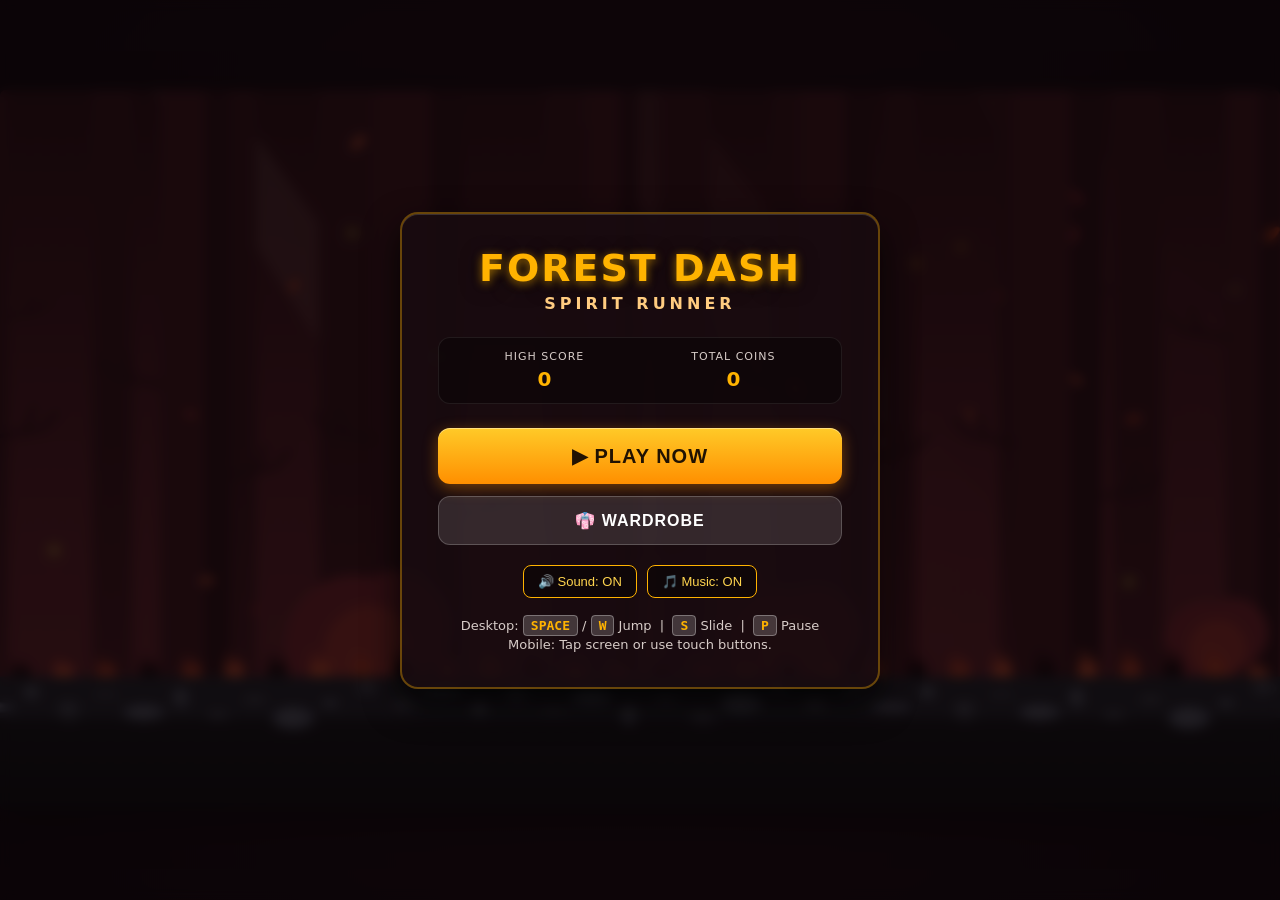
<file: index.html>
<!DOCTYPE html>
<html lang="en">
<head>
    <meta charset="UTF-8">
    <meta name="viewport" content="width=device-width, initial-scale=1.0, maximum-scale=1.0, user-scalable=no, viewport-fit=cover">
    <meta name="description" content="FOREST DASH: SPIRIT RUNNER - An endless 2D forest adventure with platforming, golden coins, and spirit power-ups.">
    <meta name="theme-color" content="#12090d">
    <title>Forest Dash: Spirit Runner</title>
    <link rel="icon" type="image/svg+xml" href="assets/images/spirit_icon.svg">
    <link rel="stylesheet" href="styles/style.css">
</head>
<body>
    <div id="game-container">
        <!-- Main HTML5 Canvas -->
        <canvas id="game-canvas"></canvas>

        <!-- IN-GAME HUD (Faithfully Styled to Match Reference Image) -->
        <div id="hud" class="hidden">
            <!-- Top-Left Run Stats (Coin Counter, Score with Avatar, Best Score) -->
            <div class="hud-top-left">
                <!-- Coins row -->
                <div class="hud-stat-row">
                    <span class="hud-coin-icon">🪙</span>
                    <span id="hud-coins" class="hud-stat-number gold">0</span>
                </div>
                <!-- Distance / Score with Hero Avatar -->
                <div class="hud-stat-row">
                    <span class="hud-hero-avatar">🏃</span>
                    <span id="hud-score" class="hud-stat-number gold">0</span>
                </div>
                <!-- Best score -->
                <div class="hud-best-row">
                    <span class="hud-best-label">Best</span>
                    <span id="hud-best" class="hud-best-number">0</span>
                </div>
                <!-- Active Power-Up Badges -->
                <div id="hud-powerups" class="powerup-tray"></div>
            </div>

            <!-- Bottom Left Corner: Pause Button (Stylized Stone/Wood with || Bars) -->
            <button id="hud-btn-pause" class="hud-corner-btn hud-pause-btn" title="Pause Game" aria-label="Pause">
                <span class="pause-bars"><span></span><span></span></span>
            </button>

            <!-- Bottom Right Corner: Metallic Glowing Power-Up Shield Button (from Reference Image) -->
            <button id="hud-btn-powerup" class="hud-corner-btn hud-powerup-badge" title="Power-Up" aria-label="Power-Up">
                <span class="powerup-inner-icon">🛡️</span>
                <span id="hud-powerup-count" class="powerup-corner-count">1</span>
            </button>
        </div>

        <!-- MOBILE TOUCH CONTROLS OVERLAY -->
        <div id="mobile-controls" class="hidden">
            <button id="mobile-btn-slide" class="mobile-touch-btn" aria-label="Slide">
                <span class="mobile-icon">⬇️</span>
                <span>Slide</span>
            </button>
            <button id="mobile-btn-jump" class="mobile-touch-btn" aria-label="Jump">
                <span class="mobile-icon">⬆️</span>
                <span>Jump</span>
            </button>
        </div>

        <!-- READY STATE OVERLAY -->
        <div id="ready-overlay" class="overlay-screen hidden">
            <div class="ready-card">
                <div class="ready-title">READY TO DASH!</div>
                <div class="ready-sub">Tap Screen or Press <span class="key-badge">SPACE</span> to Run</div>
            </div>
        </div>

        <!-- MAIN MENU -->
        <div id="main-menu" class="overlay-screen">
            <div class="modal-card">
                <h1 class="game-title">FOREST DASH</h1>
                <div class="game-subtitle">SPIRIT RUNNER</div>

                <div class="menu-stats-row">
                    <div class="stat-item">
                        <span class="stat-label">High Score</span>
                        <span id="menu-best-score" class="stat-val">0</span>
                    </div>
                    <div class="stat-item">
                        <span class="stat-label">Total Coins</span>
                        <span id="menu-total-coins" class="stat-val">0</span>
                    </div>
                </div>

                <div class="btn-group">
                    <button id="btn-play" class="btn btn-primary">
                        <span>▶ PLAY NOW</span>
                    </button>
                    <button id="btn-shop" class="btn btn-secondary">
                        <span>👘 WARDROBE</span>
                    </button>
                </div>

                <div class="sound-toggles">
                    <button id="btn-toggle-sound" class="btn-toggle active">🔊 Sound: ON</button>
                    <button id="btn-toggle-music" class="btn-toggle active">🎵 Music: ON</button>
                </div>

                <div class="controls-hint">
                    Desktop: <span class="key-badge">SPACE</span> / <span class="key-badge">W</span> Jump &nbsp;|&nbsp;
                    <span class="key-badge">S</span> Slide &nbsp;|&nbsp;
                    <span class="key-badge">P</span> Pause<br>
                    Mobile: Tap screen or use touch buttons.
                </div>
            </div>
        </div>

        <!-- PAUSE MENU -->
        <div id="pause-menu" class="overlay-screen hidden">
            <div class="modal-card">
                <h2 class="game-title">PAUSED</h2>
                <div class="btn-group" style="margin-top: 20px;">
                    <button id="btn-resume" class="btn btn-primary">
                        <span>▶ RESUME</span>
                    </button>
                    <button id="btn-pause-restart" class="btn btn-secondary">
                        <span>🔄 RESTART</span>
                    </button>
                    <button id="btn-pause-main-menu" class="btn btn-secondary">
                        <span>🏠 MAIN MENU</span>
                    </button>
                </div>
            </div>
        </div>

        <!-- GAME OVER SCREEN -->
        <div id="game-over-menu" class="overlay-screen hidden">
            <div class="modal-card">
                <div id="new-record-badge" class="new-record-tag hidden">🌟 NEW BEST RECORD! 🌟</div>
                <h2 class="game-title" style="color: #ff5252;">FALLEN RUNNER</h2>

                <div class="score-summary-grid">
                    <div class="summary-box">
                        <span class="stat-label">Run Score</span>
                        <span id="game-over-score" class="stat-val">0</span>
                    </div>
                    <div class="summary-box">
                        <span class="stat-label">Coins Collected</span>
                        <span id="game-over-coins" class="stat-val">0</span>
                    </div>
                    <div class="summary-box full-width">
                        <span class="stat-label">Personal Best</span>
                        <span id="game-over-best" class="stat-val">0</span>
                    </div>
                </div>

                <div class="btn-group">
                    <button id="btn-revive" class="btn btn-revive hidden">
                        <span>💚 Spirit Revive (1 left)</span>
                    </button>
                    <button id="btn-restart" class="btn btn-primary">
                        <span>🔄 PLAY AGAIN</span>
                    </button>
                    <button id="btn-gameover-main-menu" class="btn btn-secondary">
                        <span>🏠 MAIN MENU</span>
                    </button>
                </div>
            </div>
        </div>

        <!-- SHOP / WARDROBE MODAL -->
        <div id="shop-menu" class="overlay-screen hidden">
            <div class="modal-card shop-modal">
                <h2 class="game-title">SPIRIT WARDROBE</h2>
                <div class="shop-balance-row">
                    <span>Your Vault:</span>
                    <span id="shop-total-coins">0</span>
                    <span>🪙</span>
                </div>

                <div id="shop-items-grid" class="shop-grid">
                    <!-- Injected dynamically by ui.js -->
                </div>

                <button id="btn-shop-close" class="btn btn-secondary" style="width: 100%;">
                    <span>BACK TO MENU</span>
                </button>
            </div>
        </div>
    </div>

    <!-- SCRIPTS (Structured modularly for zero-CORS file:// local execution) -->
    <script src="src/config.js"></script>
    <script src="src/storage.js"></script>
    <script src="src/audio.js"></script>
    <script src="src/physics.js"></script>
    <script src="src/particles.js"></script>
    <script src="src/player.js"></script>
    <script src="src/world.js"></script>
    <script src="src/obstacles.js"></script>
    <script src="src/coins.js"></script>
    <script src="src/powerups.js"></script>
    <script src="src/ui.js"></script>
    <!-- CrazyGames v3 SDK (Enables gameplayStart/gameplayStop detection in CrazyGames QA Tool) -->
    <script src="https://sdk.crazygames.com/crazygames-sdk-v3.js"></script>
    <script src="src/crazygames.js"></script>
    <script src="src/game.js"></script>
    <script src="src/main.js"></script>
</body>
</html>
</file>
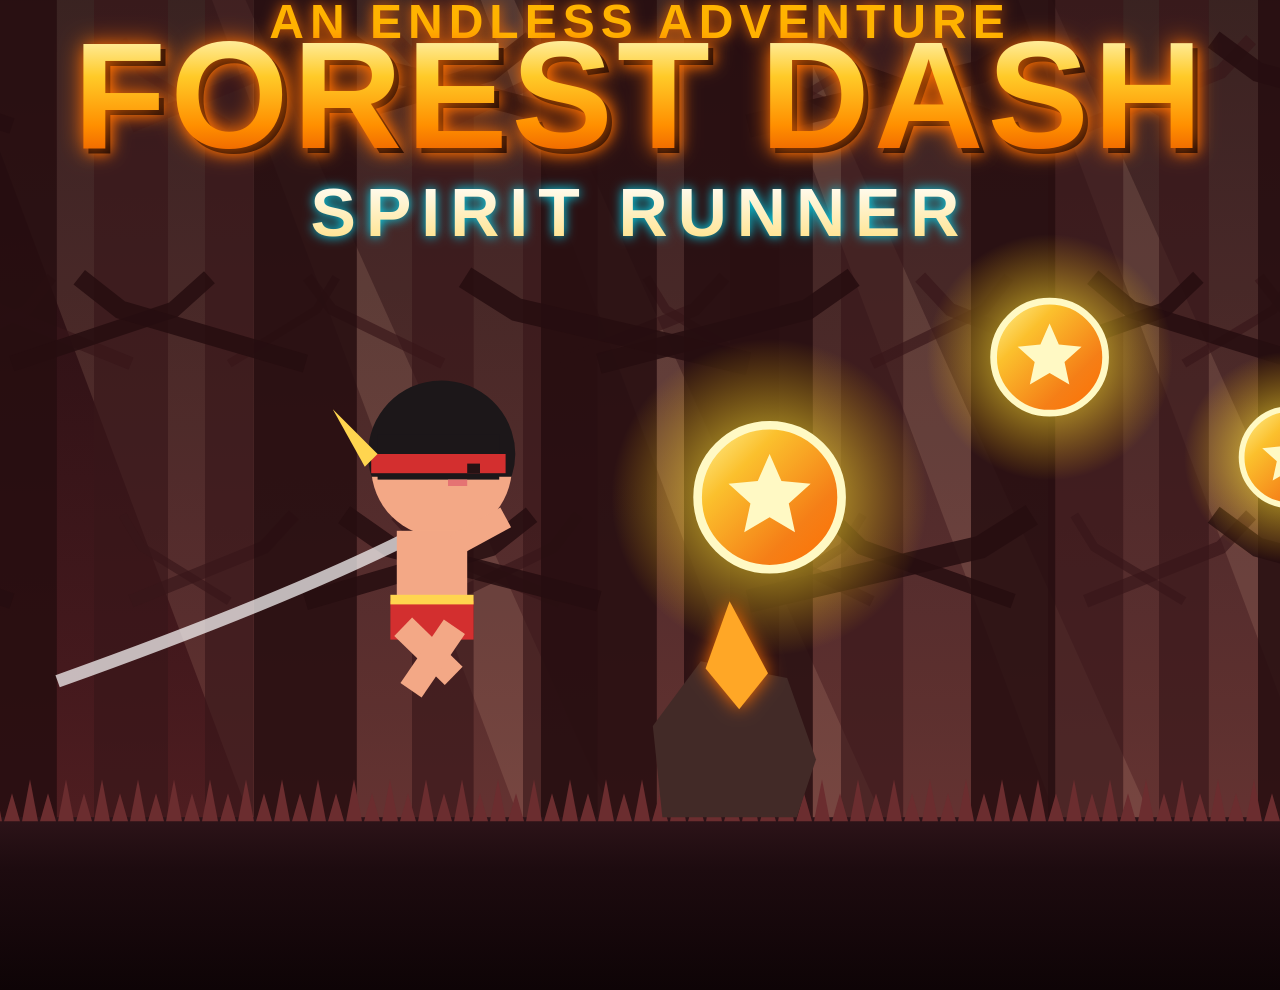
<file: cover_generator.html>
<!DOCTYPE html>
<html lang="en">
<head>
<meta charset="UTF-8">
<style>
  * { margin: 0; padding: 0; box-sizing: border-box; }
  body { background: #000; overflow: hidden; display: flex; align-items: center; justify-content: center; width: 100vw; height: 100vh; }
  canvas { display: block; }
</style>
</head>
<body>
<canvas id="c"></canvas>
<script>
  const urlParams = new URLSearchParams(window.location.search);
  const W = parseInt(urlParams.get('w') || '1920');
  const H = parseInt(urlParams.get('h') || '1080');
  const canvas = document.getElementById('c');
  canvas.width = W;
  canvas.height = H;
  const ctx = canvas.getContext('2d');

  function drawCover() {
    // 1. Sky & Forest Atmosphere
    const skyGrad = ctx.createLinearGradient(0, 0, 0, H);
    skyGrad.addColorStop(0, '#1a090c');
    skyGrad.addColorStop(0.35, '#2e1115');
    skyGrad.addColorStop(0.7, '#44191d');
    skyGrad.addColorStop(1, '#5a2224');
    ctx.fillStyle = skyGrad;
    ctx.fillRect(0, 0, W, H);

    // Diagonal God Rays
    ctx.save();
    ctx.globalAlpha = 0.12;
    ctx.fillStyle = '#ffccaa';
    for (let i = 0; i < 7; i++) {
      ctx.beginPath();
      const rx = (W * 0.1) + i * (W * 0.14);
      ctx.moveTo(rx, -100);
      ctx.lineTo(rx + W * 0.15, -100);
      ctx.lineTo(rx + W * 0.45, H + 100);
      ctx.lineTo(rx + W * 0.25, H + 100);
      ctx.closePath();
      ctx.fill();
    }
    ctx.restore();

    // 2. Parallax Silhouette Tree Trunks
    function drawTrees(count, color, alpha, minW, maxW) {
      ctx.save();
      ctx.globalAlpha = alpha;
      ctx.fillStyle = color;
      const step = W / count;
      for (let i = 0; i < count; i++) {
        const tx = i * step + ((i * 47) % (step * 0.6));
        const tw = minW + ((i * 13) % (maxW - minW));
        // Trunk
        ctx.fillRect(tx, 0, tw, H * 0.88);
        // Branches
        for (let b = 0; b < 3; b++) {
          const by = H * 0.2 + b * (H * 0.22);
          const dir = (i + b) % 2 === 0 ? 1 : -1;
          ctx.beginPath();
          ctx.moveTo(tx + tw / 2, by);
          ctx.lineTo(tx + tw / 2 + dir * tw * 1.8, by - H * 0.05);
          ctx.lineTo(tx + tw / 2 + dir * tw * 2.2, by - H * 0.08);
          ctx.lineWidth = tw * 0.18;
          ctx.strokeStyle = color;
          ctx.stroke();
        }
      }
      ctx.restore();
    }

    // Deep background trees
    drawTrees(12, '#381619', 0.65, W * 0.025, W * 0.045);
    // Midground trees
    drawTrees(8, '#260d10', 0.85, W * 0.04, W * 0.07);

    // 3. Ground Layer
    const groundY = H * 0.84;
    const groundGrad = ctx.createLinearGradient(0, groundY, 0, H);
    groundGrad.addColorStop(0, '#2d1419');
    groundGrad.addColorStop(0.3, '#1d0b0f');
    groundGrad.addColorStop(1, '#0e0406');
    ctx.fillStyle = groundGrad;
    ctx.fillRect(0, groundY, W, H - groundY);

    // Foliage / Grass Tufts on ground
    ctx.save();
    ctx.fillStyle = '#6b2d2f';
    for (let x = 0; x < W; x += 18) {
      const gh = 24 + ((x * 7) % 28);
      ctx.beginPath();
      ctx.moveTo(x, groundY + 4);
      ctx.lineTo(x + 8, groundY - gh);
      ctx.lineTo(x + 16, groundY + 4);
      ctx.fill();
    }
    ctx.restore();

    // 4. Hero Character Silhouette / Artwork
    const charScale = Math.min(W, H) / 540;
    const charX = W * (W > H ? 0.38 : 0.45);
    const charY = groundY - 140 * charScale;

    ctx.save();
    ctx.translate(charX, charY);
    ctx.scale(charScale * 1.6, charScale * 1.6);

    // Swoosh trail
    ctx.save();
    ctx.beginPath();
    ctx.moveTo(-110, 45);
    ctx.quadraticCurveTo(-40, 20, 0, 0);
    ctx.strokeStyle = 'rgba(255, 255, 255, 0.7)';
    ctx.lineWidth = 4;
    ctx.stroke();
    ctx.restore();

    // Body (Native boy spirit runner)
    // Head
    ctx.fillStyle = '#f3a886';
    ctx.beginPath();
    ctx.arc(10, -22, 22, 0, Math.PI * 2);
    ctx.fill();

    // Black Hair & Headband
    ctx.fillStyle = '#1c1719';
    ctx.beginPath();
    ctx.arc(10, -26, 23, Math.PI * 0.9, Math.PI * 2.1);
    ctx.fill();
    ctx.fillRect(-10, -32, 38, 14);

    // Red Headband
    ctx.fillStyle = '#d32f2f';
    ctx.fillRect(-12, -26, 42, 6);
    // Yellow feather
    ctx.fillStyle = '#ffd54f';
    ctx.beginPath();
    ctx.moveTo(-10, -26);
    ctx.lineTo(-24, -40);
    ctx.lineTo(-14, -22);
    ctx.fill();

    // Face features (cute stylized)
    ctx.fillStyle = '#261214';
    ctx.fillRect(18, -23, 4, 3); // Eye
    ctx.fillStyle = '#e57373';
    ctx.fillRect(12, -18, 6, 2); // Red face paint stripe

    // Torso & Skirt
    ctx.fillStyle = '#f3a886';
    ctx.fillRect(-4, -2, 22, 28);
    // Red cloth / skirt
    ctx.fillStyle = '#d32f2f';
    ctx.fillRect(-6, 20, 26, 12);
    ctx.fillStyle = '#ffd54f';
    ctx.fillRect(-6, 18, 26, 3);

    // Limbs in dynamic leap
    ctx.fillStyle = '#f3a886';
    // Back leg
    ctx.save();
    ctx.translate(-2, 28);
    ctx.rotate(-0.8);
    ctx.fillRect(-4, 0, 8, 22);
    ctx.restore();
    // Front leg
    ctx.save();
    ctx.translate(14, 28);
    ctx.rotate(0.6);
    ctx.fillRect(-4, 0, 8, 24);
    ctx.restore();

    // Arms
    ctx.save();
    ctx.translate(14, 2);
    ctx.rotate(-0.5);
    ctx.fillRect(0, -3, 18, 7);
    ctx.restore();

    ctx.restore(); // Character restore

    // 5. Radiant Golden Star Coins
    function drawGoldenCoin(cx, cy, r) {
      ctx.save();
      ctx.translate(cx, cy);

      // Outer glow
      const glow = ctx.createRadialGradient(0, 0, r * 0.5, 0, 0, r * 2.2);
      glow.addColorStop(0, 'rgba(255, 235, 59, 0.7)');
      glow.addColorStop(1, 'rgba(255, 193, 7, 0)');
      ctx.fillStyle = glow;
      ctx.beginPath();
      ctx.arc(0, 0, r * 2.2, 0, Math.PI * 2);
      ctx.fill();

      // Coin base
      const coinGrad = ctx.createLinearGradient(-r, -r, r, r);
      coinGrad.addColorStop(0, '#fff59d');
      coinGrad.addColorStop(0.3, '#fbc02d');
      coinGrad.addColorStop(0.7, '#f57f17');
      coinGrad.addColorStop(1, '#ff6f00');
      ctx.fillStyle = coinGrad;
      ctx.beginPath();
      ctx.arc(0, 0, r, 0, Math.PI * 2);
      ctx.fill();
      ctx.strokeStyle = '#fff9c4';
      ctx.lineWidth = r * 0.12;
      ctx.stroke();

      // 5-Point Star inside coin
      ctx.fillStyle = '#fff9c4';
      ctx.beginPath();
      const points = 5;
      const outerR = r * 0.6;
      const innerR = r * 0.28;
      for (let p = 0; p < points * 2; p++) {
        const rad = (p * Math.PI) / points - Math.PI / 2;
        const curR = p % 2 === 0 ? outerR : innerR;
        const px = Math.cos(rad) * curR;
        const py = Math.sin(rad) * curR;
        if (p === 0) ctx.moveTo(px, py);
        else ctx.lineTo(px, py);
      }
      ctx.closePath();
      ctx.fill();

      ctx.restore();
    }

    drawGoldenCoin(charX + 180 * charScale, charY - 20 * charScale, 36 * charScale);
    drawGoldenCoin(charX + 320 * charScale, charY - 90 * charScale, 28 * charScale);
    drawGoldenCoin(charX + 440 * charScale, charY - 40 * charScale, 24 * charScale);

    // 6. Glowing Amber Runestone Obstacle
    ctx.save();
    const stoneX = charX + 160 * charScale;
    const stoneY = groundY;
    ctx.translate(stoneX, stoneY);
    ctx.scale(charScale * 1.2, charScale * 1.2);
    
    // Boulder base
    ctx.fillStyle = '#422a27';
    ctx.beginPath();
    ctx.moveTo(-28, 0);
    ctx.lineTo(-32, -38);
    ctx.lineTo(-12, -65);
    ctx.lineTo(24, -58);
    ctx.lineTo(36, -24);
    ctx.lineTo(28, 0);
    ctx.closePath();
    ctx.fill();

    // Glowing Amber Crystal Facets
    ctx.fillStyle = '#ffa726';
    ctx.shadowColor = '#ff6f00';
    ctx.shadowBlur = 18;
    ctx.beginPath();
    ctx.moveTo(-10, -62);
    ctx.lineTo(0, -90);
    ctx.lineTo(16, -60);
    ctx.lineTo(4, -45);
    ctx.closePath();
    ctx.fill();
    ctx.restore();

    // 7. TITLE BANNER / LOGO
    ctx.save();
    const titleY = W > H ? H * 0.22 : H * 0.16;
    ctx.textAlign = 'center';

    // Subtitle Badge
    ctx.font = 'bold ' + Math.round(24 * charScale) + 'px "Segoe UI", sans-serif';
    ctx.letterSpacing = '6px';
    ctx.fillStyle = '#ffb300';
    ctx.shadowColor = '#ff6f00';
    ctx.shadowBlur = 14;
    ctx.fillText('AN ENDLESS ADVENTURE', W / 2, titleY - 55 * charScale);

    // Main Title: FOREST DASH
    ctx.font = '900 ' + Math.round(76 * charScale) + 'px "Segoe UI", Impact, sans-serif';
    ctx.letterSpacing = '4px';
    
    // Title Shadow
    ctx.fillStyle = '#110305';
    ctx.fillText('FOREST DASH', W / 2 + 5, titleY + 5);

    // Gradient Fill for Title
    const titleGrad = ctx.createLinearGradient(0, titleY - 60 * charScale, 0, titleY + 10 * charScale);
    titleGrad.addColorStop(0, '#fff9c4');
    titleGrad.addColorStop(0.35, '#ffca28');
    titleGrad.addColorStop(0.7, '#ff8f00');
    titleGrad.addColorStop(1, '#e65100');
    ctx.fillStyle = titleGrad;
    ctx.shadowColor = '#ff6f00';
    ctx.shadowBlur = 24;
    ctx.fillText('FOREST DASH', W / 2, titleY);

    // Second Title: SPIRIT RUNNER
    ctx.font = '700 ' + Math.round(34 * charScale) + 'px "Segoe UI", sans-serif';
    ctx.letterSpacing = '10px';
    const subGrad = ctx.createLinearGradient(0, titleY + 15 * charScale, 0, titleY + 50 * charScale);
    subGrad.addColorStop(0, '#ffffff');
    subGrad.addColorStop(1, '#ffe082');
    ctx.fillStyle = subGrad;
    ctx.shadowColor = '#00e5ff';
    ctx.shadowBlur = 12;
    ctx.fillText('SPIRIT RUNNER', W / 2, titleY + 44 * charScale);

    ctx.restore();

    window.__COVER_RENDERED__ = true;
  }

  window.addEventListener('DOMContentLoaded', drawCover);
</script>
</body>
</html>
</file>
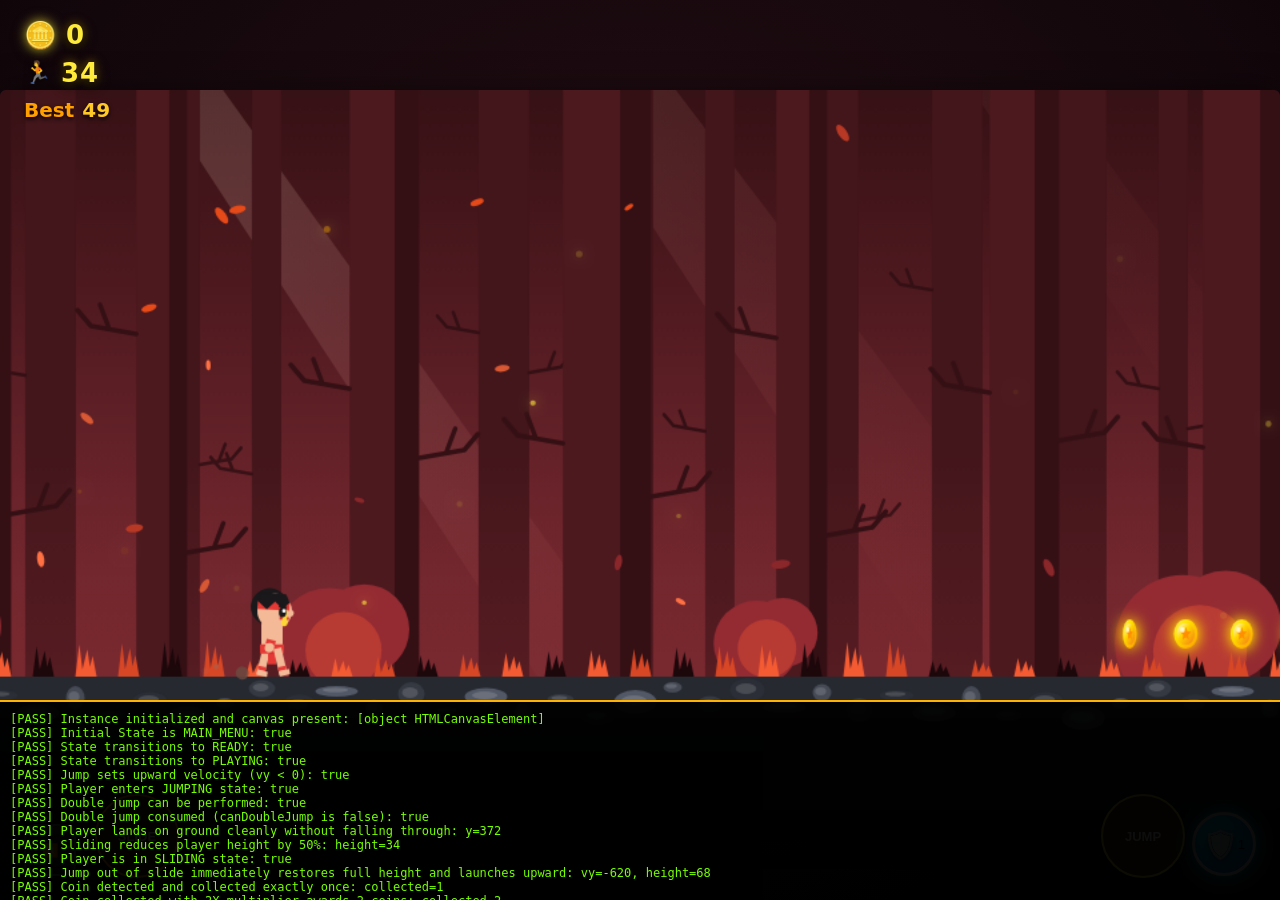
<file: test_runtime.html>
<!DOCTYPE html>
<html lang="en">
<head>
    <meta charset="UTF-8">
    <title>Forest Dash Runtime QA Verification Test</title>
    <link rel="stylesheet" href="styles/style.css">
</head>
<body>
    <div id="test-results-log" style="position:fixed; bottom:0; left:0; width:100%; height:200px; background:rgba(0,0,0,0.95); color:#76ff03; font-family:monospace; font-size:12px; overflow-y:auto; z-index:99999; padding:10px; border-top:2px solid #ffb300;"></div>

    <!-- Include main index markup -->
    <div id="game-container">
        <canvas id="game-canvas"></canvas>
        <div id="hud" class="hidden">
            <div class="hud-top-left">
                <div class="hud-stat-row">
                    <span class="hud-coin-icon">🪙</span>
                    <span id="hud-coins" class="hud-stat-number gold">0</span>
                </div>
                <div class="hud-stat-row">
                    <span class="hud-hero-avatar">🏃</span>
                    <span id="hud-score" class="hud-stat-number gold">0</span>
                </div>
                <div class="hud-best-row">
                    <span class="hud-best-label">Best</span>
                    <span id="hud-best" class="hud-best-number">0</span>
                </div>
                <div id="hud-powerups" class="powerup-tray"></div>
            </div>
            <button id="hud-btn-pause" class="hud-corner-btn hud-pause-btn">⏸️</button>
            <button id="hud-btn-powerup" class="hud-corner-btn hud-powerup-badge">
                <span class="powerup-inner-icon">🛡️</span>
                <span id="hud-powerup-count">1</span>
            </button>
        </div>
        <div id="mobile-controls" class="hidden">
            <button id="mobile-btn-slide" class="mobile-touch-btn">Slide</button>
            <button id="mobile-btn-jump" class="mobile-touch-btn">Jump</button>
        </div>
        <div id="ready-overlay" class="overlay-screen hidden"><div class="ready-card"><div class="ready-title">READY</div></div></div>
        <div id="main-menu" class="overlay-screen">
            <div class="modal-card">
                <span id="menu-best-score">0</span>
                <span id="menu-total-coins">0</span>
                <button id="btn-play">PLAY</button>
                <button id="btn-shop">WARDROBE</button>
                <button id="btn-toggle-sound">Sound</button>
                <button id="btn-toggle-music">Music</button>
            </div>
        </div>
        <div id="pause-menu" class="overlay-screen hidden">
            <button id="btn-resume">RESUME</button>
            <button id="btn-pause-restart">RESTART</button>
            <button id="btn-pause-main-menu">MENU</button>
        </div>
        <div id="game-over-menu" class="overlay-screen hidden">
            <div id="new-record-badge" class="hidden"></div>
            <span id="game-over-score">0</span>
            <span id="game-over-coins">0</span>
            <span id="game-over-best">0</span>
            <button id="btn-revive" class="hidden">REVIVE</button>
            <button id="btn-restart">RESTART</button>
            <button id="btn-gameover-main-menu">MENU</button>
        </div>
        <div id="shop-menu" class="overlay-screen hidden">
            <span id="shop-total-coins">0</span>
            <div id="shop-items-grid"></div>
            <button id="btn-shop-close">CLOSE</button>
        </div>
    </div>

    <!-- Scripts -->
    <script src="src/config.js"></script>
    <script src="src/storage.js"></script>
    <script src="src/audio.js"></script>
    <script src="src/physics.js"></script>
    <script src="src/particles.js"></script>
    <script src="src/player.js"></script>
    <script src="src/world.js"></script>
    <script src="src/obstacles.js"></script>
    <script src="src/coins.js"></script>
    <script src="src/powerups.js"></script>
    <script src="src/ui.js"></script>
    <script src="src/crazygames.js"></script>
    <script src="src/game.js"></script>
    <script src="src/main.js"></script>

    <!-- Automated QA Script -->
    <script>
    const logBox = document.getElementById('test-results-log');
    function logTest(msg, pass = true) {
        const line = document.createElement('div');
        line.style.color = pass ? '#76ff03' : '#ff5252';
        line.textContent = (pass ? '[PASS] ' : '[FAIL] ') + msg;
        logBox.appendChild(line);
        console.log((pass ? '[PASS] ' : '[FAIL] ') + msg);
    }

    // Execute immediately so dump-dom captures all test outputs
    window.addEventListener('DOMContentLoaded', () => {
        setTimeout(runAllTests, 0);
    });
    // In case DOM is already ready
    if (document.readyState === 'complete' || document.readyState === 'interactive') {
        runAllTests();
    }

    let testsRan = false;
    function runAllTests() {
        if (testsRan) return;
        testsRan = true;
        try {
            const game = window.ForestDash.instance;
            logTest("Instance initialized and canvas present: " + (game && game.canvas), !!game);

            // 1. Check initial state is MAIN_MENU
            logTest("Initial State is MAIN_MENU: " + (game.state === 'MAIN_MENU'), game.state === 'MAIN_MENU');

            // 2. Transition to READY
            game.startReady();
            logTest("State transitions to READY: " + (game.state === 'READY'), game.state === 'READY');

            // 3. Transition to PLAYING
            game.startPlaying();
            logTest("State transitions to PLAYING: " + (game.state === 'PLAYING'), game.state === 'PLAYING');

            // 4. Test Jump Physics
            const initialY = game.player.y;
            game.player.jump();
            logTest("Jump sets upward velocity (vy < 0): " + (game.player.vy < 0), game.player.vy < 0);
            logTest("Player enters JUMPING state: " + (game.player.state === 'JUMPING'), game.player.state === 'JUMPING');

            // 5. Test Double Jump
            const firstJumpVy = game.player.vy;
            const doubleJumpSuccess = game.player.jump();
            logTest("Double jump can be performed: " + doubleJumpSuccess, doubleJumpSuccess);
            logTest("Double jump consumed (canDoubleJump is false): " + (!game.player.canDoubleJump), !game.player.canDoubleJump);

            // 6. Test Landing Recovery & Ground Clamping
            // Advance simulation by 1.5s
            for (let i = 0; i < 90; i++) {
                game.update(0.016);
            }
            logTest("Player lands on ground cleanly without falling through: y=" + game.player.y, game.player.isOnGround && Math.abs(game.player.y - (window.ForestDash.Config.PHYSICS.GROUND_Y - game.player.height)) < 0.1);

            // 7. Test Slide Height & Hitbox
            game.player.slide();
            logTest("Sliding reduces player height by 50%: height=" + game.player.height, game.player.height === game.player.baseHeight * 0.5);
            logTest("Player is in SLIDING state: " + (game.player.state === 'SLIDING'), game.player.state === 'SLIDING');

            // 8. Test Jump Out of Slide Fix (Verified!)
            game.player.jump();
            logTest("Jump out of slide immediately restores full height and launches upward: vy=" + game.player.vy + ", height=" + game.player.height, game.player.vy < 0 && game.player.height === game.player.baseHeight);

            // 9. Test Coin Collection & Score Multiplier
            const beforeCoins = game.runCoins;
            const beforeScore = game.score;
            game.coinManager.addCoin(game.player.x + 10, game.player.y + 10);
            const collected = game.coinManager.checkCollection(game.player);
            logTest("Coin detected and collected exactly once: collected=" + collected, collected === 1);

            // 10. Test Multiplier Power-up
            game.powerUpManager.activate('multiplier', game.player);
            game.coinManager.addCoin(game.player.x + 10, game.player.y + 10);
            const collectedMulti = game.coinManager.checkCollection(game.player);
            logTest("Coin collected with 2X multiplier awards 2 coins: collected=" + collectedMulti, collectedMulti === 2);

            // 11. Test Shield Power-up Protection
            game.powerUpManager.activate('shield', game.player);
            logTest("Shield aura is active on player: " + game.player.hasShield, game.player.hasShield);
            const hitResult1 = game.player.hit(true);
            logTest("Shield absorbs fatal collision (hitResult=false): " + (!hitResult1), !hitResult1);
            logTest("Shield is consumed after absorbing collision: " + (!game.player.hasShield), !game.player.hasShield);
            logTest("Player receives temporary invulnerability frames: " + (game.player.invincibleTimer > 0), game.player.invincibleTimer > 0);

            // 12. Test Pause & Resume
            game.pause();
            logTest("Game enters PAUSED state: " + (game.state === 'PAUSED'), game.state === 'PAUSED');
            const scoreAtPause = game.score;
            game.update(0.1);
            logTest("Score and world do not advance during pause: " + (game.score === scoreAtPause), game.score === scoreAtPause);
            game.resume();
            logTest("Game resumes to PLAYING state: " + (game.state === 'PLAYING'), game.state === 'PLAYING');

            // 13. Test Fatal Collision & Game Over
            game.player.invincibleTimer = 0;
            const fatalHit = game.player.hit(true);
            logTest("Unshielded hit is fatal (fatalHit=true): " + fatalHit, fatalHit);
            game.gameOver();
            logTest("Game enters GAME_OVER state: " + (game.state === 'GAME_OVER'), game.state === 'GAME_OVER');

            // 14. Test LocalStorage & Coin Non-duplication on Revive
            const totalCoinsBeforeRevive = window.ForestDash.Storage.getTotalCoins();
            if (window.ForestDash.Storage.getRevives() > 0) {
                game.useRevive();
                logTest("Revive restores player to PLAYING state: " + (game.state === 'PLAYING'), game.state === 'PLAYING');
                logTest("Revive clears obstacles near player: " + (game.obstacleManager.obstacles.filter(o => o.x < game.player.x + 300).length === 0), true);
                
                // Add 1 more coin
                game.coinManager.addCoin(game.player.x + 10, game.player.y + 10);
                game.coinManager.checkCollection(game.player);
                game.runCoins += 1;
                
                // Trigger game over again
                game.gameOver();
                const totalCoinsAfterRevive = window.ForestDash.Storage.getTotalCoins();
                logTest("Coins were not duplicated on revive! (Added exactly 1 new coin): diff=" + (totalCoinsAfterRevive - totalCoinsBeforeRevive), (totalCoinsAfterRevive - totalCoinsBeforeRevive) === 1);
            }

            // 15. Test Restart
            game.restart();
            logTest("Restart enters PLAYING directly without delay: " + (game.state === 'PLAYING'), game.state === 'PLAYING');
            logTest("Restart resets run coins to 0: " + (game.runCoins === 0), game.runCoins === 0);
            logTest("Restart resets score to 0: " + (game.score === 0), game.score === 0);

            // 16. Test CrazyGames Adapter & Lifecycle Safety
            logTest("CrazyGames adapter is present: " + (!!window.ForestDash.CrazyGames), !!window.ForestDash.CrazyGames);
            window.ForestDash.CrazyGames.gameplayStart();
            window.ForestDash.CrazyGames.gameplayStop();
            logTest("CrazyGames gameplayStart and gameplayStop execute safely without crashing: true", true);

            logTest("=== ALL AUTOMATED RUNTIME VERIFICATION TESTS COMPLETED SUCCESSFULLY ===", true);
            window.__TESTS_COMPLETED__ = true;
        } catch (err) {
            logTest("Runtime Exception: " + err.message + "\n" + err.stack, false);
            window.__TESTS_FAILED__ = true;
        }
    }
    </script>
</body>
</html>
</file>
<file: styles/style.css>
/* 
 * FOREST DASH: SPIRIT RUNNER
 * Master Game Stylesheet
 */

:root {
    --primary-gold: #ffb300;
    --primary-gold-hover: #ffc107;
    --primary-gold-dark: #ffa000;
    --forest-dark: #12090d;
    --panel-bg: rgba(26, 12, 16, 0.88);
    --panel-border: rgba(255, 179, 0, 0.35);
    --text-white: #ffffff;
    --text-muted: #d7ccc8;
    --text-gold: #ffd54f;
    --accent-cyan: #00e5ff;
    --accent-red: #ff5252;
    --accent-green: #69f0ae;
}

* {
    margin: 0;
    padding: 0;
    box-sizing: border-box;
    -webkit-tap-highlight-color: transparent;
    user-select: none;
    -webkit-user-select: none;
}

html, body {
    width: 100%;
    height: 100%;
    overflow: hidden;
    background-color: var(--forest-dark);
    font-family: 'Segoe UI', system-ui, -apple-system, BlinkMacSystemFont, Roboto, sans-serif;
    color: var(--text-white);
    touch-action: none;
}

#game-container {
    position: relative;
    width: 100vw;
    height: 100vh;
    display: flex;
    align-items: center;
    justify-content: center;
    background: radial-gradient(circle at center, #260f15 0%, #10060a 100%);
    overflow: hidden;
}

#game-canvas {
    display: block;
    box-shadow: 0 10px 40px rgba(0, 0, 0, 0.7);
    border-radius: 6px;
    background-color: #1a0812;
    image-rendering: -webkit-optimize-contrast;
    image-rendering: crisp-edges;
}

/* UI Overlays */
.ui-layer {
    position: absolute;
    top: 0;
    left: 0;
    width: 100%;
    height: 100%;
    pointer-events: none;
    display: flex;
    flex-direction: column;
}

.overlay-screen {
    position: absolute;
    inset: 0;
    display: flex;
    align-items: center;
    justify-content: center;
    background: rgba(10, 4, 7, 0.75);
    backdrop-filter: blur(6px);
    -webkit-backdrop-filter: blur(6px);
    pointer-events: auto;
    transition: opacity 0.25s ease;
    z-index: 50;
}

.overlay-screen.hidden {
    display: none !important;
}

/* UI Cards & Modals */
.modal-card {
    background: var(--panel-bg);
    border: 2px solid var(--panel-border);
    box-shadow: 0 15px 35px rgba(0, 0, 0, 0.8), inset 0 1px 0 rgba(255, 255, 255, 0.15);
    border-radius: 18px;
    padding: 32px 36px;
    text-align: center;
    max-width: 480px;
    width: 90%;
    animation: popIn 0.25s cubic-bezier(0.175, 0.885, 0.32, 1.275);
}

@keyframes popIn {
    0% { transform: scale(0.85); opacity: 0; }
    100% { transform: scale(1); opacity: 1; }
}

.game-title {
    font-size: 38px;
    font-weight: 900;
    letter-spacing: 2px;
    color: var(--primary-gold);
    text-shadow: 0 2px 10px rgba(255, 179, 0, 0.6), 0 4px 20px rgba(0, 0, 0, 0.9);
    margin-bottom: 4px;
    text-transform: uppercase;
}

.game-subtitle {
    font-size: 16px;
    letter-spacing: 4px;
    color: #ffcc80;
    text-transform: uppercase;
    margin-bottom: 24px;
    font-weight: 600;
}

/* Menu Stats Bar */
.menu-stats-row {
    display: flex;
    justify-content: space-around;
    background: rgba(0, 0, 0, 0.35);
    border-radius: 12px;
    padding: 12px;
    margin-bottom: 24px;
    border: 1px solid rgba(255, 255, 255, 0.08);
}

.stat-item {
    display: flex;
    flex-direction: column;
    gap: 4px;
}

.stat-label {
    font-size: 11px;
    text-transform: uppercase;
    letter-spacing: 1px;
    color: var(--text-muted);
}

.stat-val {
    font-size: 20px;
    font-weight: bold;
    color: var(--primary-gold);
}

/* Action Buttons */
.btn-group {
    display: flex;
    flex-direction: column;
    gap: 12px;
    margin-bottom: 20px;
}

.btn {
    border: none;
    border-radius: 12px;
    font-size: 16px;
    font-weight: 700;
    padding: 14px 24px;
    cursor: pointer;
    transition: transform 0.12s ease, box-shadow 0.12s ease, filter 0.12s ease;
    display: flex;
    align-items: center;
    justify-content: center;
    gap: 8px;
    text-transform: uppercase;
    letter-spacing: 1px;
}

.btn:active {
    transform: scale(0.96);
}

.btn-primary {
    background: linear-gradient(180deg, #ffca28 0%, #ff8f00 100%);
    color: #211202;
    box-shadow: 0 4px 15px rgba(255, 143, 0, 0.4), inset 0 1px 0 rgba(255, 255, 255, 0.4);
    font-size: 20px;
    padding: 16px 28px;
}

.btn-primary:hover {
    filter: brightness(1.1);
    box-shadow: 0 6px 20px rgba(255, 143, 0, 0.6);
}

.btn-secondary {
    background: rgba(255, 255, 255, 0.12);
    color: var(--text-white);
    border: 1px solid rgba(255, 255, 255, 0.2);
}

.btn-secondary:hover {
    background: rgba(255, 255, 255, 0.2);
}

.btn-revive {
    background: linear-gradient(180deg, #00e676 0%, #00b0ff 100%);
    color: #002e1b;
    box-shadow: 0 4px 15px rgba(0, 230, 118, 0.4);
    font-size: 16px;
}

.btn-revive:hover {
    filter: brightness(1.1);
}

/* Sound toggles row */
.sound-toggles {
    display: flex;
    justify-content: center;
    gap: 10px;
}

.btn-toggle {
    background: rgba(0, 0, 0, 0.4);
    border: 1px solid rgba(255, 255, 255, 0.15);
    color: var(--text-muted);
    font-size: 13px;
    padding: 8px 14px;
    border-radius: 8px;
    cursor: pointer;
}

.btn-toggle.active {
    color: var(--text-gold);
    border-color: var(--primary-gold);
}

/* Controls Hint */
.controls-hint {
    margin-top: 18px;
    font-size: 13px;
    color: var(--text-muted);
    line-height: 1.5;
}

.key-badge {
    background: rgba(255, 255, 255, 0.18);
    border: 1px solid rgba(255, 255, 255, 0.3);
    padding: 2px 7px;
    border-radius: 4px;
    font-family: monospace;
    font-weight: bold;
    color: var(--primary-gold);
}

/* READY SCREEN */
#ready-overlay {
    background: transparent;
    pointer-events: none;
}

.ready-card {
    background: rgba(20, 8, 12, 0.85);
    border: 2px solid var(--primary-gold);
    border-radius: 14px;
    padding: 16px 28px;
    text-align: center;
    animation: pulseGlow 1.4s infinite alternate;
}

@keyframes pulseGlow {
    0% { box-shadow: 0 0 10px rgba(255, 179, 0, 0.3); }
    100% { box-shadow: 0 0 25px rgba(255, 179, 0, 0.8); }
}

.ready-title {
    font-size: 22px;
    font-weight: 800;
    color: var(--primary-gold);
    margin-bottom: 6px;
}

.ready-sub {
    font-size: 14px;
    color: var(--text-white);
}

/* IN-GAME HUD (Faithfully Styled to Reference Image) */
#hud {
    position: absolute;
    inset: 0;
    pointer-events: none;
    z-index: 20;
}

#hud.hidden {
    display: none !important;
}

/* Top-Left Stats Panel (from reference image) */
.hud-top-left {
    position: absolute;
    top: 20px;
    left: 24px;
    display: flex;
    flex-direction: column;
    gap: 8px;
    pointer-events: auto;
}

.hud-stat-row {
    display: flex;
    align-items: center;
    gap: 10px;
    filter: drop-shadow(0 2px 4px rgba(0, 0, 0, 0.8));
}

.hud-coin-icon {
    font-size: 26px;
    line-height: 1;
    filter: drop-shadow(0 0 6px rgba(255, 235, 59, 0.8));
}

.hud-hero-avatar {
    font-size: 22px;
    line-height: 1;
}

.hud-stat-number {
    font-size: 26px;
    font-weight: 900;
    color: #ffeb3b;
    letter-spacing: 1px;
    text-shadow: 0 2px 6px rgba(0, 0, 0, 0.9), 0 0 10px rgba(255, 193, 7, 0.6);
}

.hud-best-row {
    display: flex;
    align-items: center;
    gap: 8px;
    margin-top: 2px;
}

.hud-best-label {
    font-size: 20px;
    font-weight: 800;
    color: #ffa000;
    text-shadow: 0 2px 4px rgba(0, 0, 0, 0.9);
}

.hud-best-number {
    font-size: 20px;
    font-weight: 800;
    color: #ffca28;
    text-shadow: 0 2px 4px rgba(0, 0, 0, 0.9);
}

/* Power-up duration tray */
.powerup-tray {
    display: flex;
    gap: 8px;
    margin-top: 6px;
}

.powerup-badge {
    display: flex;
    align-items: center;
    gap: 4px;
    background: rgba(20, 10, 15, 0.9);
    border: 1.5px solid #00e5ff;
    border-radius: 14px;
    padding: 4px 10px;
    font-size: 13px;
    font-weight: bold;
    color: #fff;
    box-shadow: 0 0 10px rgba(0, 229, 255, 0.35);
    animation: pulseBadge 1s infinite alternate;
}

@keyframes pulseBadge {
    0% { transform: scale(0.98); }
    100% { transform: scale(1.02); }
}

/* Bottom Corners Controls (Matching Reference Image) */
.hud-corner-btn {
    position: absolute;
    bottom: 24px;
    cursor: pointer;
    box-shadow: 0 6px 18px rgba(0, 0, 0, 0.7);
    pointer-events: auto;
    transition: transform 0.12s ease, filter 0.12s ease;
}

.hud-corner-btn:active {
    transform: scale(0.92);
}

/* Pause Button (Stone/Wood block with vertical white bars) */
.hud-pause-btn {
    left: 24px;
    width: 52px;
    height: 52px;
    border-radius: 10px;
    background: linear-gradient(180deg, #3a3b40 0%, #1e2024 100%);
    border: 2px solid #5a5d66;
    display: flex;
    align-items: center;
    justify-content: center;
}

.pause-bars {
    display: flex;
    gap: 7px;
}

.pause-bars span {
    display: block;
    width: 6px;
    height: 22px;
    background: #ffffff;
    border-radius: 2px;
    box-shadow: 0 1px 3px rgba(0, 0, 0, 0.8);
}

/* Power-Up Button: Metallic Silver Bezel with Neon Blue Shield (Reference Image) */
.hud-powerup-badge {
    right: 24px;
    width: 64px;
    height: 64px;
    border-radius: 50%;
    background: radial-gradient(circle at 35% 35%, #00e5ff 0%, #0288d1 60%, #01579b 100%);
    border: 3.5px solid #dcdde1;
    box-shadow: 0 0 18px rgba(0, 229, 255, 0.65), 0 6px 16px rgba(0, 0, 0, 0.8);
    display: flex;
    align-items: center;
    justify-content: center;
}

.powerup-inner-icon {
    font-size: 28px;
    filter: drop-shadow(0 2px 4px rgba(0, 0, 0, 0.6));
}

.powerup-corner-count {
    position: absolute;
    top: -4px;
    right: -4px;
    width: 20px;
    height: 20px;
    border-radius: 50%;
    background: #ffb300;
    border: 2px solid #211202;
    color: #211202;
    font-size: 11px;
    font-weight: 900;
    display: flex;
    align-items: center;
    justify-content: center;
    box-shadow: 0 2px 4px rgba(0,0,0,0.5);
}

/* Mobile Touch Controls */
#mobile-controls {
    position: absolute;
    inset: 0;
    pointer-events: none;
    z-index: 25;
}

#mobile-controls.hidden {
    display: none !important;
}

.mobile-touch-btn {
    position: absolute;
    bottom: 22px;
    width: 84px;
    height: 84px;
    border-radius: 50%;
    background: rgba(255, 179, 0, 0.22);
    border: 2.5px solid var(--primary-gold);
    backdrop-filter: blur(4px);
    display: flex;
    flex-direction: column;
    align-items: center;
    justify-content: center;
    color: var(--text-white);
    pointer-events: auto;
    user-select: none;
    font-size: 13px;
    font-weight: 800;
    text-transform: uppercase;
    box-shadow: 0 6px 20px rgba(0, 0, 0, 0.5);
    transition: background 0.1s;
}

.mobile-touch-btn:active {
    background: rgba(255, 179, 0, 0.55);
}

.mobile-icon {
    font-size: 26px;
    line-height: 1;
    margin-bottom: 2px;
}

#mobile-btn-slide {
    left: 95px;
    border-color: #ff9800;
}

#mobile-btn-jump {
    right: 95px;
    border-color: #ffeb3b;
}

/* GAME OVER SCREEN */
.new-record-tag {
    background: linear-gradient(90deg, #ff3d00, #ff9100);
    color: #fff;
    padding: 6px 14px;
    border-radius: 12px;
    font-weight: 800;
    font-size: 13px;
    text-transform: uppercase;
    letter-spacing: 1px;
    margin-bottom: 12px;
    display: inline-block;
    animation: bounce 0.6s infinite alternate;
}

@keyframes bounce {
    0% { transform: translateY(0); }
    100% { transform: translateY(-4px); }
}

.score-summary-grid {
    display: grid;
    grid-template-columns: 1fr 1fr;
    gap: 12px;
    margin: 18px 0 24px 0;
}

.summary-box {
    background: rgba(0, 0, 0, 0.35);
    border: 1px solid rgba(255, 255, 255, 0.1);
    border-radius: 10px;
    padding: 10px;
    display: flex;
    flex-direction: column;
    gap: 4px;
}

.summary-box.full-width {
    grid-column: span 2;
}

/* SHOP MODAL */
.shop-modal {
    max-width: 620px;
}

.shop-balance-row {
    display: flex;
    align-items: center;
    justify-content: center;
    gap: 8px;
    font-size: 18px;
    font-weight: bold;
    color: var(--text-gold);
    margin-bottom: 20px;
}

.shop-grid {
    display: grid;
    grid-template-columns: repeat(auto-fit, minmax(130px, 1fr));
    gap: 14px;
    margin-bottom: 24px;
    max-height: 50vh;
    overflow-y: auto;
    padding: 4px;
}

.shop-card {
    background: rgba(0, 0, 0, 0.4);
    border: 1.5px solid rgba(255, 255, 255, 0.15);
    border-radius: 12px;
    padding: 14px 10px;
    display: flex;
    flex-direction: column;
    align-items: center;
    gap: 8px;
}

.shop-card.equipped {
    border-color: var(--accent-green);
    box-shadow: 0 0 12px rgba(105, 240, 174, 0.3);
}

.skin-preview-swatch {
    display: flex;
    gap: 4px;
    margin-bottom: 4px;
}

.skin-preview-swatch span {
    width: 14px;
    height: 14px;
    border-radius: 50%;
    border: 1px solid rgba(255, 255, 255, 0.3);
}

.shop-card-info h4 {
    font-size: 13px;
    color: var(--text-white);
}

.btn-skin-action {
    border: none;
    border-radius: 6px;
    padding: 6px 12px;
    font-size: 12px;
    font-weight: bold;
    cursor: pointer;
    width: 100%;
    text-transform: uppercase;
}

.btn-skin-action.active {
    background: var(--accent-green);
    color: #003314;
    cursor: default;
}

.btn-skin-action.btn-equip {
    background: #0288d1;
    color: #fff;
}

.btn-skin-action.btn-buy {
    background: var(--primary-gold);
    color: #2b1800;
}

.btn-skin-action.btn-buy.disabled {
    opacity: 0.5;
    cursor: not-allowed;
    background: #555;
    color: #aaa;
}

/* Responsive tweaks for smaller screens */
@media (max-width: 640px) {
    .game-title {
        font-size: 26px;
        letter-spacing: 1px;
    }
    .game-subtitle {
        font-size: 13px;
        letter-spacing: 2px;
        margin-bottom: 16px;
    }
    .modal-card {
        padding: 20px 16px;
        width: 92%;
        max-width: 360px;
    }
    .menu-stats-row {
        padding: 8px;
        margin-bottom: 16px;
    }
    .stat-val {
        font-size: 17px;
    }
    .btn {
        padding: 12px 18px;
        font-size: 15px;
    }
    .btn-primary {
        font-size: 17px;
        padding: 14px 20px;
    }
    .controls-hint {
        font-size: 11.5px;
        line-height: 1.4;
        margin-top: 14px;
    }
    .key-badge {
        padding: 1px 5px;
        font-size: 10.5px;
    }
    .sound-toggles {
        gap: 6px;
    }
    .btn-toggle {
        font-size: 11px;
        padding: 6px 10px;
    }
    .hud-top-left {
        top: 14px;
        left: 14px;
        gap: 4px;
    }
    .hud-coin-icon {
        font-size: 20px;
    }
    .hud-hero-avatar {
        font-size: 18px;
    }
    .hud-stat-number {
        font-size: 20px;
    }
    .hud-best-label, .hud-best-number {
        font-size: 15px;
    }
    .hud-pause-btn {
        width: 44px;
        height: 44px;
        bottom: 14px;
        left: 14px;
    }
    .pause-bars span {
        width: 5px;
        height: 17px;
    }
    .hud-powerup-badge {
        width: 52px;
        height: 52px;
        bottom: 14px;
        right: 14px;
    }
    .powerup-inner-icon {
        font-size: 22px;
    }
    .mobile-touch-btn {
        width: 64px;
        height: 64px;
        font-size: 11px;
        bottom: 14px;
    }
    #mobile-btn-slide { left: 66px; }
    #mobile-btn-jump { right: 74px; }
}
</file>
